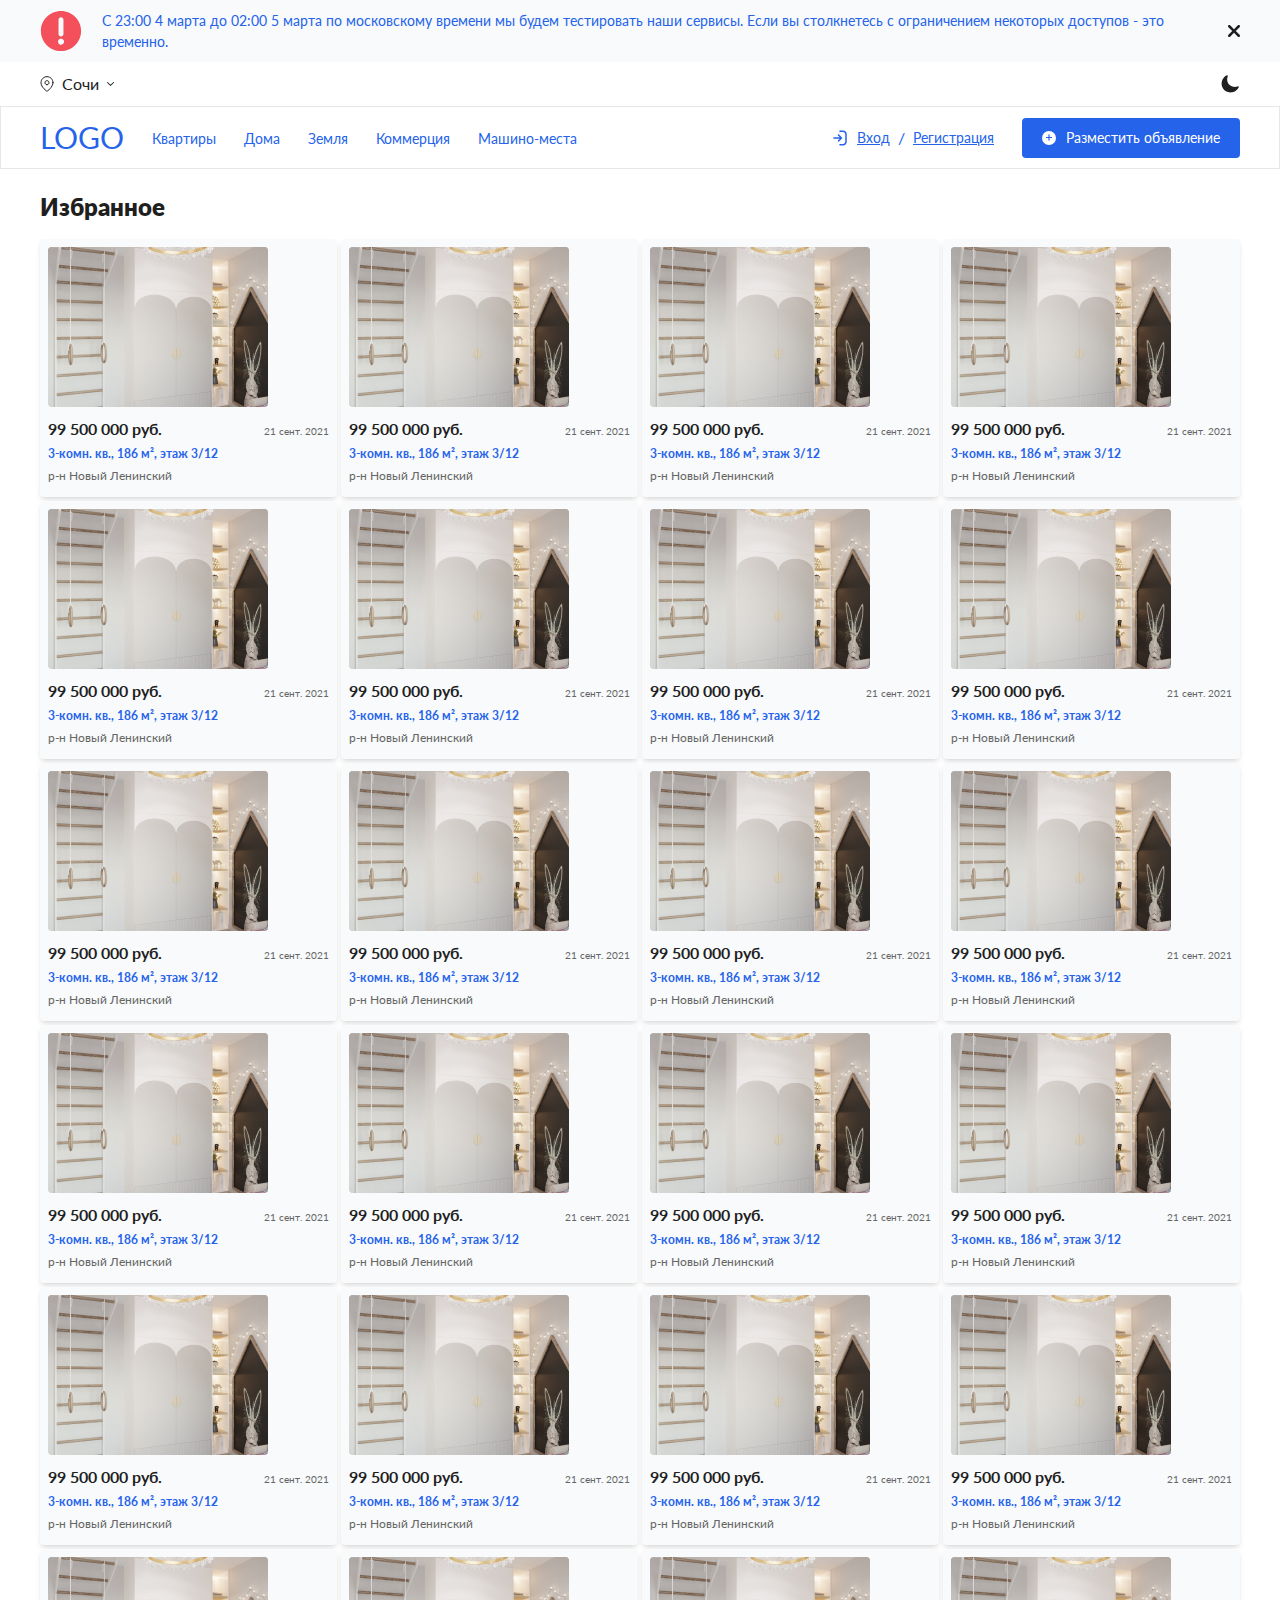
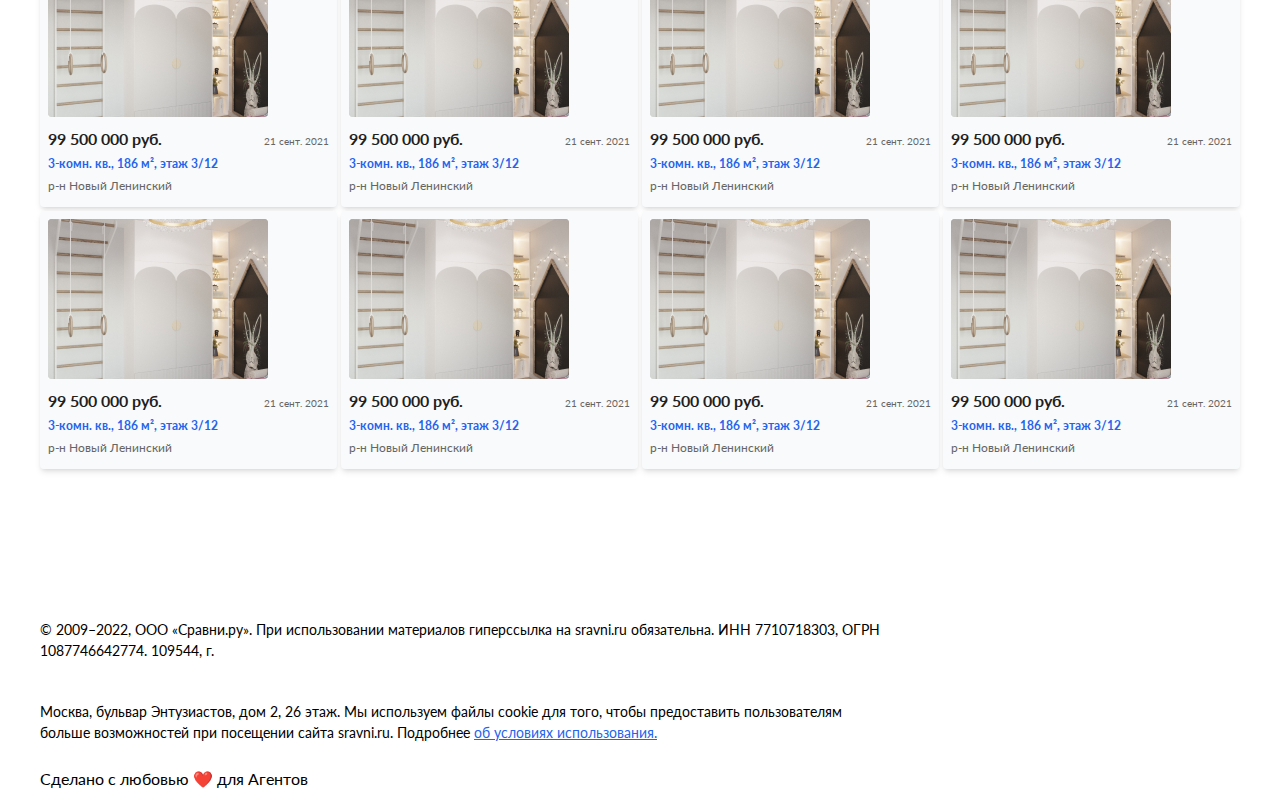
<file: user/favorites.html>
<!DOCTYPE html><html><head><meta name="viewport" content="width=device-width"/><meta charSet="utf-8"/><title>Avito Next App</title><meta name="description" content="Generated by create next app"/><link rel="icon" href="/favicon.ico"/><meta name="next-head-count" content="5"/><link rel="preload" href="/_next/static/css/f74ae0c3fe6ddf54.css" as="style"/><link rel="stylesheet" href="/_next/static/css/f74ae0c3fe6ddf54.css" data-n-g=""/><noscript data-n-css=""></noscript><script defer="" nomodule="" src="/_next/static/chunks/polyfills-5cd94c89d3acac5f.js"></script><script src="/_next/static/chunks/webpack-214a7cc3386de141.js" defer=""></script><script src="/_next/static/chunks/framework-fc97f3f1282ce3ed.js" defer=""></script><script src="/_next/static/chunks/main-8e5fddcd8df7476c.js" defer=""></script><script src="/_next/static/chunks/pages/_app-0e4e4b8070426935.js" defer=""></script><script src="/_next/static/chunks/945-a60e2e1b830c0cfd.js" defer=""></script><script src="/_next/static/chunks/990-25abe96b946a472d.js" defer=""></script><script src="/_next/static/chunks/pages/user/favorites-4a17ad0eb29f47a9.js" defer=""></script><script src="/_next/static/Vrlddk2oiMLZU0tPkk8zB/_buildManifest.js" defer=""></script><script src="/_next/static/Vrlddk2oiMLZU0tPkk8zB/_ssgManifest.js" defer=""></script><script src="/_next/static/Vrlddk2oiMLZU0tPkk8zB/_middlewareManifest.js" defer=""></script></head><body><div id="__next"><div class="hidden lg:block"><div><div id="alert" class="bg-greylight fixed top-0 left-0 w-full z-10"><div class="container mx-auto px-[15px]"><div class="flex items-center justify-between py-2.5"><img src="/_next/static/media/danger-red.b75377c3.svg" width="42" height="42"/><span class="text-blue text-sm mx-5 block">С 23:00 4 марта до 02:00 5 марта по московскому времени мы будем тестировать наши сервисы. Если вы столкнетесь с ограничением некоторых доступов - это временно. </span><button><img src="/_next/static/media/close-primary.450c9a1d.svg" width="12" height="12"/></button></div></div></div></div></div><header id="Header"><div class="hidden lg:block lg:py-2.5"><div class="container mx-auto px-[15px]"><div class="flex justify-between"><div class="flex items-center gap-2"><img src="/_next/static/media/map-mark-primary.9852a629.svg" width="14" height="16"/><span class="text-primary text-base">Сочи</span><img src="/_next/static/media/arrow-primary.e0fcb2b0.svg" width="7" height="4"/></div><div class="flex gap-10 justify-between items-center"><a class="flex items-center justify-center w-5 h-5"><img src="/_next/static/media/theme-primary.c28e39cf.svg" width="18" height="18"/></a></div></div></div></div><div class="bg-greylight mb-5 lg:bg-transparent border-solid border lg:border-t border-greyborder"><div class="container mx-auto px-[15px]"><div class="flex justify-between items-center py-2"><div class="flex lg:gap-4 lg:w-full items-center justify-between"><div class="flex items-center"><a class="text-3xl text-blue cursor-pointer">LOGO</a><div class="hidden lg:block"><nav class="flex items-center h-full ml-3.5"><li class="menu-item-0 list-none px-3.5"><a href="/link/" id="#flats" class="text-exs md:text-sm text-center text-blue">Квартиры</a></li><li class="menu-item-1 list-none px-3.5"><a href="/link/" id="#houses" class="text-exs md:text-sm text-center text-blue">Дома</a></li><li class="menu-item-2 list-none px-3.5"><a href="/link/" id="#earth" class="text-exs md:text-sm text-center text-blue">Земля</a></li><li class="menu-item-3 list-none px-3.5"><a href="/link/" id="#commertion" class="text-exs md:text-sm text-center text-blue">Коммерция</a></li><li class="menu-item-4 list-none px-3.5"><a href="/link/" id="#parking" class="text-exs md:text-sm text-center text-blue">Машино-места</a></li></nav></div></div><div class="hidden lg:block"><div class="flex items-center gap-7"><div class="flex items-center gap-2"><a class="flex items-center justify-between gap-2.5"><img src="/_next/static/media/auth-blue.d681baf2.svg" width="14" height="16"/><div class="text-blue underline text-sm">Вход</div></a><span class="text-blue">/</span><a class="text-blue underline text-sm">Регистрация</a></div><div class="h-10"><button class="bg-blue text-sm text-white w-full h-full rounded md:text-black font-normal"><a class="flex gap-2.5 items-center px-5"><div class="flex items-center justify-center w-3.5 h-3.5 rounded-full bg-white"><img src="/_next/static/media/add-blue.6d6d3ffa.svg" width="6" height="7"/></div><span class="text-white block text-sm">Разместить объявление</span></a></button></div></div></div></div><div class="lg:hidden"><div class="flex items-center gap-2"><img src="/_next/static/media/map-mark-blue.fc42816d.svg" width="14" height="16"/><span class="text-blue text-base">Сочи</span><img src="/_next/static/media/arrow-blue.70e58cae.svg" width="7" height="4"/></div></div></div></div></div></header><main id="Layout" class="pb-[86px] md:pb-[130px] overflow-hidden"><div class="container mx-auto px-[15px]"><div class="flex flex-col items-start"><h2 class="text-primary text-xl md:text-2xl font-extrabold mb-3.5 mb:mb-5">Избранное</h2><div class="grid grid-cols-2 md:grid-cols-3 lg:grid-cols-4 gap-2.5 lg:gap-1"><div class=" lg:p-2 lg:shadow-md rounded flex flex-col justify-center gap-1 md:gap-2.5 relative lg:bg-greylight"><img src="/_next/static/media/item-thumb.25f7843b.jpg" width="220" height="160"/><a class="flex flex-col md:flex-row md:flex-wrap" href="/"><span class="text-primary text-base font-bold block md:w-[60%] md:order-1 mb-1">99 500 000 руб.</span><span class="text-blue text-xs font-bold block md:w-full md:order-3 mb-1">3-комн. кв., 186 м², этаж 3/12</span><span class="text-grey text-xs block md:w-full md:order-4 mb-1">р-н Новый Ленинский</span><span class="text-grey text-exs flex md:items-center md:justify-end md:w-[40%] md:order-2 md:text-right">21 сент. 2021</span></a></div><div class=" lg:p-2 lg:shadow-md rounded flex flex-col justify-center gap-1 md:gap-2.5 relative lg:bg-greylight"><img src="/_next/static/media/item-thumb.25f7843b.jpg" width="220" height="160"/><a class="flex flex-col md:flex-row md:flex-wrap" href="/"><span class="text-primary text-base font-bold block md:w-[60%] md:order-1 mb-1">99 500 000 руб.</span><span class="text-blue text-xs font-bold block md:w-full md:order-3 mb-1">3-комн. кв., 186 м², этаж 3/12</span><span class="text-grey text-xs block md:w-full md:order-4 mb-1">р-н Новый Ленинский</span><span class="text-grey text-exs flex md:items-center md:justify-end md:w-[40%] md:order-2 md:text-right">21 сент. 2021</span></a></div><div class=" lg:p-2 lg:shadow-md rounded flex flex-col justify-center gap-1 md:gap-2.5 relative lg:bg-greylight"><img src="/_next/static/media/item-thumb.25f7843b.jpg" width="220" height="160"/><a class="flex flex-col md:flex-row md:flex-wrap" href="/"><span class="text-primary text-base font-bold block md:w-[60%] md:order-1 mb-1">99 500 000 руб.</span><span class="text-blue text-xs font-bold block md:w-full md:order-3 mb-1">3-комн. кв., 186 м², этаж 3/12</span><span class="text-grey text-xs block md:w-full md:order-4 mb-1">р-н Новый Ленинский</span><span class="text-grey text-exs flex md:items-center md:justify-end md:w-[40%] md:order-2 md:text-right">21 сент. 2021</span></a></div><div class=" lg:p-2 lg:shadow-md rounded flex flex-col justify-center gap-1 md:gap-2.5 relative lg:bg-greylight"><img src="/_next/static/media/item-thumb.25f7843b.jpg" width="220" height="160"/><a class="flex flex-col md:flex-row md:flex-wrap" href="/"><span class="text-primary text-base font-bold block md:w-[60%] md:order-1 mb-1">99 500 000 руб.</span><span class="text-blue text-xs font-bold block md:w-full md:order-3 mb-1">3-комн. кв., 186 м², этаж 3/12</span><span class="text-grey text-xs block md:w-full md:order-4 mb-1">р-н Новый Ленинский</span><span class="text-grey text-exs flex md:items-center md:justify-end md:w-[40%] md:order-2 md:text-right">21 сент. 2021</span></a></div><div class=" lg:p-2 lg:shadow-md rounded flex flex-col justify-center gap-1 md:gap-2.5 relative lg:bg-greylight"><img src="/_next/static/media/item-thumb.25f7843b.jpg" width="220" height="160"/><a class="flex flex-col md:flex-row md:flex-wrap" href="/"><span class="text-primary text-base font-bold block md:w-[60%] md:order-1 mb-1">99 500 000 руб.</span><span class="text-blue text-xs font-bold block md:w-full md:order-3 mb-1">3-комн. кв., 186 м², этаж 3/12</span><span class="text-grey text-xs block md:w-full md:order-4 mb-1">р-н Новый Ленинский</span><span class="text-grey text-exs flex md:items-center md:justify-end md:w-[40%] md:order-2 md:text-right">21 сент. 2021</span></a></div><div class=" lg:p-2 lg:shadow-md rounded flex flex-col justify-center gap-1 md:gap-2.5 relative lg:bg-greylight"><img src="/_next/static/media/item-thumb.25f7843b.jpg" width="220" height="160"/><a class="flex flex-col md:flex-row md:flex-wrap" href="/"><span class="text-primary text-base font-bold block md:w-[60%] md:order-1 mb-1">99 500 000 руб.</span><span class="text-blue text-xs font-bold block md:w-full md:order-3 mb-1">3-комн. кв., 186 м², этаж 3/12</span><span class="text-grey text-xs block md:w-full md:order-4 mb-1">р-н Новый Ленинский</span><span class="text-grey text-exs flex md:items-center md:justify-end md:w-[40%] md:order-2 md:text-right">21 сент. 2021</span></a></div><div class=" lg:p-2 lg:shadow-md rounded flex flex-col justify-center gap-1 md:gap-2.5 relative lg:bg-greylight"><img src="/_next/static/media/item-thumb.25f7843b.jpg" width="220" height="160"/><a class="flex flex-col md:flex-row md:flex-wrap" href="/"><span class="text-primary text-base font-bold block md:w-[60%] md:order-1 mb-1">99 500 000 руб.</span><span class="text-blue text-xs font-bold block md:w-full md:order-3 mb-1">3-комн. кв., 186 м², этаж 3/12</span><span class="text-grey text-xs block md:w-full md:order-4 mb-1">р-н Новый Ленинский</span><span class="text-grey text-exs flex md:items-center md:justify-end md:w-[40%] md:order-2 md:text-right">21 сент. 2021</span></a></div><div class=" lg:p-2 lg:shadow-md rounded flex flex-col justify-center gap-1 md:gap-2.5 relative lg:bg-greylight"><img src="/_next/static/media/item-thumb.25f7843b.jpg" width="220" height="160"/><a class="flex flex-col md:flex-row md:flex-wrap" href="/"><span class="text-primary text-base font-bold block md:w-[60%] md:order-1 mb-1">99 500 000 руб.</span><span class="text-blue text-xs font-bold block md:w-full md:order-3 mb-1">3-комн. кв., 186 м², этаж 3/12</span><span class="text-grey text-xs block md:w-full md:order-4 mb-1">р-н Новый Ленинский</span><span class="text-grey text-exs flex md:items-center md:justify-end md:w-[40%] md:order-2 md:text-right">21 сент. 2021</span></a></div><div class=" lg:p-2 lg:shadow-md rounded flex flex-col justify-center gap-1 md:gap-2.5 relative lg:bg-greylight"><img src="/_next/static/media/item-thumb.25f7843b.jpg" width="220" height="160"/><a class="flex flex-col md:flex-row md:flex-wrap" href="/"><span class="text-primary text-base font-bold block md:w-[60%] md:order-1 mb-1">99 500 000 руб.</span><span class="text-blue text-xs font-bold block md:w-full md:order-3 mb-1">3-комн. кв., 186 м², этаж 3/12</span><span class="text-grey text-xs block md:w-full md:order-4 mb-1">р-н Новый Ленинский</span><span class="text-grey text-exs flex md:items-center md:justify-end md:w-[40%] md:order-2 md:text-right">21 сент. 2021</span></a></div><div class=" lg:p-2 lg:shadow-md rounded flex flex-col justify-center gap-1 md:gap-2.5 relative lg:bg-greylight"><img src="/_next/static/media/item-thumb.25f7843b.jpg" width="220" height="160"/><a class="flex flex-col md:flex-row md:flex-wrap" href="/"><span class="text-primary text-base font-bold block md:w-[60%] md:order-1 mb-1">99 500 000 руб.</span><span class="text-blue text-xs font-bold block md:w-full md:order-3 mb-1">3-комн. кв., 186 м², этаж 3/12</span><span class="text-grey text-xs block md:w-full md:order-4 mb-1">р-н Новый Ленинский</span><span class="text-grey text-exs flex md:items-center md:justify-end md:w-[40%] md:order-2 md:text-right">21 сент. 2021</span></a></div><div class=" lg:p-2 lg:shadow-md rounded flex flex-col justify-center gap-1 md:gap-2.5 relative lg:bg-greylight"><img src="/_next/static/media/item-thumb.25f7843b.jpg" width="220" height="160"/><a class="flex flex-col md:flex-row md:flex-wrap" href="/"><span class="text-primary text-base font-bold block md:w-[60%] md:order-1 mb-1">99 500 000 руб.</span><span class="text-blue text-xs font-bold block md:w-full md:order-3 mb-1">3-комн. кв., 186 м², этаж 3/12</span><span class="text-grey text-xs block md:w-full md:order-4 mb-1">р-н Новый Ленинский</span><span class="text-grey text-exs flex md:items-center md:justify-end md:w-[40%] md:order-2 md:text-right">21 сент. 2021</span></a></div><div class=" lg:p-2 lg:shadow-md rounded flex flex-col justify-center gap-1 md:gap-2.5 relative lg:bg-greylight"><img src="/_next/static/media/item-thumb.25f7843b.jpg" width="220" height="160"/><a class="flex flex-col md:flex-row md:flex-wrap" href="/"><span class="text-primary text-base font-bold block md:w-[60%] md:order-1 mb-1">99 500 000 руб.</span><span class="text-blue text-xs font-bold block md:w-full md:order-3 mb-1">3-комн. кв., 186 м², этаж 3/12</span><span class="text-grey text-xs block md:w-full md:order-4 mb-1">р-н Новый Ленинский</span><span class="text-grey text-exs flex md:items-center md:justify-end md:w-[40%] md:order-2 md:text-right">21 сент. 2021</span></a></div><div class=" lg:p-2 lg:shadow-md rounded flex flex-col justify-center gap-1 md:gap-2.5 relative lg:bg-greylight"><img src="/_next/static/media/item-thumb.25f7843b.jpg" width="220" height="160"/><a class="flex flex-col md:flex-row md:flex-wrap" href="/"><span class="text-primary text-base font-bold block md:w-[60%] md:order-1 mb-1">99 500 000 руб.</span><span class="text-blue text-xs font-bold block md:w-full md:order-3 mb-1">3-комн. кв., 186 м², этаж 3/12</span><span class="text-grey text-xs block md:w-full md:order-4 mb-1">р-н Новый Ленинский</span><span class="text-grey text-exs flex md:items-center md:justify-end md:w-[40%] md:order-2 md:text-right">21 сент. 2021</span></a></div><div class=" lg:p-2 lg:shadow-md rounded flex flex-col justify-center gap-1 md:gap-2.5 relative lg:bg-greylight"><img src="/_next/static/media/item-thumb.25f7843b.jpg" width="220" height="160"/><a class="flex flex-col md:flex-row md:flex-wrap" href="/"><span class="text-primary text-base font-bold block md:w-[60%] md:order-1 mb-1">99 500 000 руб.</span><span class="text-blue text-xs font-bold block md:w-full md:order-3 mb-1">3-комн. кв., 186 м², этаж 3/12</span><span class="text-grey text-xs block md:w-full md:order-4 mb-1">р-н Новый Ленинский</span><span class="text-grey text-exs flex md:items-center md:justify-end md:w-[40%] md:order-2 md:text-right">21 сент. 2021</span></a></div><div class=" lg:p-2 lg:shadow-md rounded flex flex-col justify-center gap-1 md:gap-2.5 relative lg:bg-greylight"><img src="/_next/static/media/item-thumb.25f7843b.jpg" width="220" height="160"/><a class="flex flex-col md:flex-row md:flex-wrap" href="/"><span class="text-primary text-base font-bold block md:w-[60%] md:order-1 mb-1">99 500 000 руб.</span><span class="text-blue text-xs font-bold block md:w-full md:order-3 mb-1">3-комн. кв., 186 м², этаж 3/12</span><span class="text-grey text-xs block md:w-full md:order-4 mb-1">р-н Новый Ленинский</span><span class="text-grey text-exs flex md:items-center md:justify-end md:w-[40%] md:order-2 md:text-right">21 сент. 2021</span></a></div><div class=" lg:p-2 lg:shadow-md rounded flex flex-col justify-center gap-1 md:gap-2.5 relative lg:bg-greylight"><img src="/_next/static/media/item-thumb.25f7843b.jpg" width="220" height="160"/><a class="flex flex-col md:flex-row md:flex-wrap" href="/"><span class="text-primary text-base font-bold block md:w-[60%] md:order-1 mb-1">99 500 000 руб.</span><span class="text-blue text-xs font-bold block md:w-full md:order-3 mb-1">3-комн. кв., 186 м², этаж 3/12</span><span class="text-grey text-xs block md:w-full md:order-4 mb-1">р-н Новый Ленинский</span><span class="text-grey text-exs flex md:items-center md:justify-end md:w-[40%] md:order-2 md:text-right">21 сент. 2021</span></a></div><div class=" lg:p-2 lg:shadow-md rounded flex flex-col justify-center gap-1 md:gap-2.5 relative lg:bg-greylight"><img src="/_next/static/media/item-thumb.25f7843b.jpg" width="220" height="160"/><a class="flex flex-col md:flex-row md:flex-wrap" href="/"><span class="text-primary text-base font-bold block md:w-[60%] md:order-1 mb-1">99 500 000 руб.</span><span class="text-blue text-xs font-bold block md:w-full md:order-3 mb-1">3-комн. кв., 186 м², этаж 3/12</span><span class="text-grey text-xs block md:w-full md:order-4 mb-1">р-н Новый Ленинский</span><span class="text-grey text-exs flex md:items-center md:justify-end md:w-[40%] md:order-2 md:text-right">21 сент. 2021</span></a></div><div class=" lg:p-2 lg:shadow-md rounded flex flex-col justify-center gap-1 md:gap-2.5 relative lg:bg-greylight"><img src="/_next/static/media/item-thumb.25f7843b.jpg" width="220" height="160"/><a class="flex flex-col md:flex-row md:flex-wrap" href="/"><span class="text-primary text-base font-bold block md:w-[60%] md:order-1 mb-1">99 500 000 руб.</span><span class="text-blue text-xs font-bold block md:w-full md:order-3 mb-1">3-комн. кв., 186 м², этаж 3/12</span><span class="text-grey text-xs block md:w-full md:order-4 mb-1">р-н Новый Ленинский</span><span class="text-grey text-exs flex md:items-center md:justify-end md:w-[40%] md:order-2 md:text-right">21 сент. 2021</span></a></div><div class=" lg:p-2 lg:shadow-md rounded flex flex-col justify-center gap-1 md:gap-2.5 relative lg:bg-greylight"><img src="/_next/static/media/item-thumb.25f7843b.jpg" width="220" height="160"/><a class="flex flex-col md:flex-row md:flex-wrap" href="/"><span class="text-primary text-base font-bold block md:w-[60%] md:order-1 mb-1">99 500 000 руб.</span><span class="text-blue text-xs font-bold block md:w-full md:order-3 mb-1">3-комн. кв., 186 м², этаж 3/12</span><span class="text-grey text-xs block md:w-full md:order-4 mb-1">р-н Новый Ленинский</span><span class="text-grey text-exs flex md:items-center md:justify-end md:w-[40%] md:order-2 md:text-right">21 сент. 2021</span></a></div><div class=" lg:p-2 lg:shadow-md rounded flex flex-col justify-center gap-1 md:gap-2.5 relative lg:bg-greylight"><img src="/_next/static/media/item-thumb.25f7843b.jpg" width="220" height="160"/><a class="flex flex-col md:flex-row md:flex-wrap" href="/"><span class="text-primary text-base font-bold block md:w-[60%] md:order-1 mb-1">99 500 000 руб.</span><span class="text-blue text-xs font-bold block md:w-full md:order-3 mb-1">3-комн. кв., 186 м², этаж 3/12</span><span class="text-grey text-xs block md:w-full md:order-4 mb-1">р-н Новый Ленинский</span><span class="text-grey text-exs flex md:items-center md:justify-end md:w-[40%] md:order-2 md:text-right">21 сент. 2021</span></a></div><div class=" lg:p-2 lg:shadow-md rounded flex flex-col justify-center gap-1 md:gap-2.5 relative lg:bg-greylight"><img src="/_next/static/media/item-thumb.25f7843b.jpg" width="220" height="160"/><a class="flex flex-col md:flex-row md:flex-wrap" href="/"><span class="text-primary text-base font-bold block md:w-[60%] md:order-1 mb-1">99 500 000 руб.</span><span class="text-blue text-xs font-bold block md:w-full md:order-3 mb-1">3-комн. кв., 186 м², этаж 3/12</span><span class="text-grey text-xs block md:w-full md:order-4 mb-1">р-н Новый Ленинский</span><span class="text-grey text-exs flex md:items-center md:justify-end md:w-[40%] md:order-2 md:text-right">21 сент. 2021</span></a></div><div class=" lg:p-2 lg:shadow-md rounded flex flex-col justify-center gap-1 md:gap-2.5 relative lg:bg-greylight"><img src="/_next/static/media/item-thumb.25f7843b.jpg" width="220" height="160"/><a class="flex flex-col md:flex-row md:flex-wrap" href="/"><span class="text-primary text-base font-bold block md:w-[60%] md:order-1 mb-1">99 500 000 руб.</span><span class="text-blue text-xs font-bold block md:w-full md:order-3 mb-1">3-комн. кв., 186 м², этаж 3/12</span><span class="text-grey text-xs block md:w-full md:order-4 mb-1">р-н Новый Ленинский</span><span class="text-grey text-exs flex md:items-center md:justify-end md:w-[40%] md:order-2 md:text-right">21 сент. 2021</span></a></div><div class=" lg:p-2 lg:shadow-md rounded flex flex-col justify-center gap-1 md:gap-2.5 relative lg:bg-greylight"><img src="/_next/static/media/item-thumb.25f7843b.jpg" width="220" height="160"/><a class="flex flex-col md:flex-row md:flex-wrap" href="/"><span class="text-primary text-base font-bold block md:w-[60%] md:order-1 mb-1">99 500 000 руб.</span><span class="text-blue text-xs font-bold block md:w-full md:order-3 mb-1">3-комн. кв., 186 м², этаж 3/12</span><span class="text-grey text-xs block md:w-full md:order-4 mb-1">р-н Новый Ленинский</span><span class="text-grey text-exs flex md:items-center md:justify-end md:w-[40%] md:order-2 md:text-right">21 сент. 2021</span></a></div><div class=" lg:p-2 lg:shadow-md rounded flex flex-col justify-center gap-1 md:gap-2.5 relative lg:bg-greylight"><img src="/_next/static/media/item-thumb.25f7843b.jpg" width="220" height="160"/><a class="flex flex-col md:flex-row md:flex-wrap" href="/"><span class="text-primary text-base font-bold block md:w-[60%] md:order-1 mb-1">99 500 000 руб.</span><span class="text-blue text-xs font-bold block md:w-full md:order-3 mb-1">3-комн. кв., 186 м², этаж 3/12</span><span class="text-grey text-xs block md:w-full md:order-4 mb-1">р-н Новый Ленинский</span><span class="text-grey text-exs flex md:items-center md:justify-end md:w-[40%] md:order-2 md:text-right">21 сент. 2021</span></a></div><div class=" lg:p-2 lg:shadow-md rounded flex flex-col justify-center gap-1 md:gap-2.5 relative lg:bg-greylight"><img src="/_next/static/media/item-thumb.25f7843b.jpg" width="220" height="160"/><a class="flex flex-col md:flex-row md:flex-wrap" href="/"><span class="text-primary text-base font-bold block md:w-[60%] md:order-1 mb-1">99 500 000 руб.</span><span class="text-blue text-xs font-bold block md:w-full md:order-3 mb-1">3-комн. кв., 186 м², этаж 3/12</span><span class="text-grey text-xs block md:w-full md:order-4 mb-1">р-н Новый Ленинский</span><span class="text-grey text-exs flex md:items-center md:justify-end md:w-[40%] md:order-2 md:text-right">21 сент. 2021</span></a></div><div class=" lg:p-2 lg:shadow-md rounded flex flex-col justify-center gap-1 md:gap-2.5 relative lg:bg-greylight"><img src="/_next/static/media/item-thumb.25f7843b.jpg" width="220" height="160"/><a class="flex flex-col md:flex-row md:flex-wrap" href="/"><span class="text-primary text-base font-bold block md:w-[60%] md:order-1 mb-1">99 500 000 руб.</span><span class="text-blue text-xs font-bold block md:w-full md:order-3 mb-1">3-комн. кв., 186 м², этаж 3/12</span><span class="text-grey text-xs block md:w-full md:order-4 mb-1">р-н Новый Ленинский</span><span class="text-grey text-exs flex md:items-center md:justify-end md:w-[40%] md:order-2 md:text-right">21 сент. 2021</span></a></div><div class=" lg:p-2 lg:shadow-md rounded flex flex-col justify-center gap-1 md:gap-2.5 relative lg:bg-greylight"><img src="/_next/static/media/item-thumb.25f7843b.jpg" width="220" height="160"/><a class="flex flex-col md:flex-row md:flex-wrap" href="/"><span class="text-primary text-base font-bold block md:w-[60%] md:order-1 mb-1">99 500 000 руб.</span><span class="text-blue text-xs font-bold block md:w-full md:order-3 mb-1">3-комн. кв., 186 м², этаж 3/12</span><span class="text-grey text-xs block md:w-full md:order-4 mb-1">р-н Новый Ленинский</span><span class="text-grey text-exs flex md:items-center md:justify-end md:w-[40%] md:order-2 md:text-right">21 сент. 2021</span></a></div><div class=" lg:p-2 lg:shadow-md rounded flex flex-col justify-center gap-1 md:gap-2.5 relative lg:bg-greylight"><img src="/_next/static/media/item-thumb.25f7843b.jpg" width="220" height="160"/><a class="flex flex-col md:flex-row md:flex-wrap" href="/"><span class="text-primary text-base font-bold block md:w-[60%] md:order-1 mb-1">99 500 000 руб.</span><span class="text-blue text-xs font-bold block md:w-full md:order-3 mb-1">3-комн. кв., 186 м², этаж 3/12</span><span class="text-grey text-xs block md:w-full md:order-4 mb-1">р-н Новый Ленинский</span><span class="text-grey text-exs flex md:items-center md:justify-end md:w-[40%] md:order-2 md:text-right">21 сент. 2021</span></a></div></div></div></div></main><footer id="Footer"><div class="fixed bottom-0 left-0 w-full bg-white"><div class="border-t-[1px] border-greyborder pt-2 pb-3 md:pt-4 md:pb-8 lg:hidden"><div class="container mx-auto px-[15px]"><div class="flex items-center justify-between md:max-w-[350px] md:w-full md:mx-auto"><div class="flex flex-col items-center h-[53px] w-[50px] justify-between pt-2"><a class="flex items-center justify-center w-5 h-5"><img src="/_next/static/media/heart-grey.cc3fcba2.svg" width="20" height="18"/></a><span class="text-exs text-greymiddle">Избранное</span></div><div class="flex flex-col items-center h-[53px] w-[50px] justify-between pt-2"><a class="flex items-center justify-center w-5 h-5"><img src="/_next/static/media/search-grey.38306b5b.svg" width="20" height="20"/></a><span class="text-exs text-greymiddle">Поиск</span></div><div class="flex flex-col items-center gap-2"><a class="flex items-center justify-center w-8 h-8 rounded-full bg-blue"><img src="/_next/static/media/add-grey.e51f0fe7.svg" width="14" height="14"/></a><span class="text-exs text-greymiddle">Разместить</span></div><div class="flex flex-col items-center h-[53px] w-[50px] justify-between pt-2"><a class="flex items-center justify-center w-5 h-5 relative"><img src="/_next/static/media/messages-grey.0f819911.svg" width="19" height="19"/><div class="absolute right-[-1px] top-[-1px] bg-red rounded-full w-3 h-3 text-white text-exs flex justify-center items-center">2</div></a><span class="text-exs text-greymiddle">Сообщения</span></div><div class="flex flex-col items-center h-[53px] w-[50px] justify-between pt-2"><a class="flex items-center justify-center w-5 h-5"><img src="/_next/static/media/user-grey.122227d9.svg" width="18" height="20"/></a><span class="text-exs text-greymiddle">Профиль</span></div></div></div></div></div><div class="hidden lg:block"><div class="container mx-auto px-[15px]"><div class="w-[70%] py-5"><span class="block mb-10 text-sm">© 2009–2022, ООО «Сравни.ру». При использовании материалов гиперссылка на sravni.ru обязательна. ИНН 7710718303, ОГРН 1087746642774. 109544, г.</span><span class="block mb-6 text-sm">Москва, бульвар Энтузиастов, дом 2, 26 этаж. Мы используем файлы cookie для того, чтобы предоставить пользователям больше возможностей при посещении сайта sravni.ru. Подробнее<!-- --> <!-- --><a class="underline text-blue text-sm" href="/">об условиях использования.</a></span><span class="block text-bold">Сделано с любовью ❤️ для Агентов</span></div></div></div></footer></div><script id="__NEXT_DATA__" type="application/json">{"props":{"pageProps":{}},"page":"/user/favorites","query":{},"buildId":"Vrlddk2oiMLZU0tPkk8zB","nextExport":true,"autoExport":true,"isFallback":false,"scriptLoader":[]}</script></body></html>
</file>
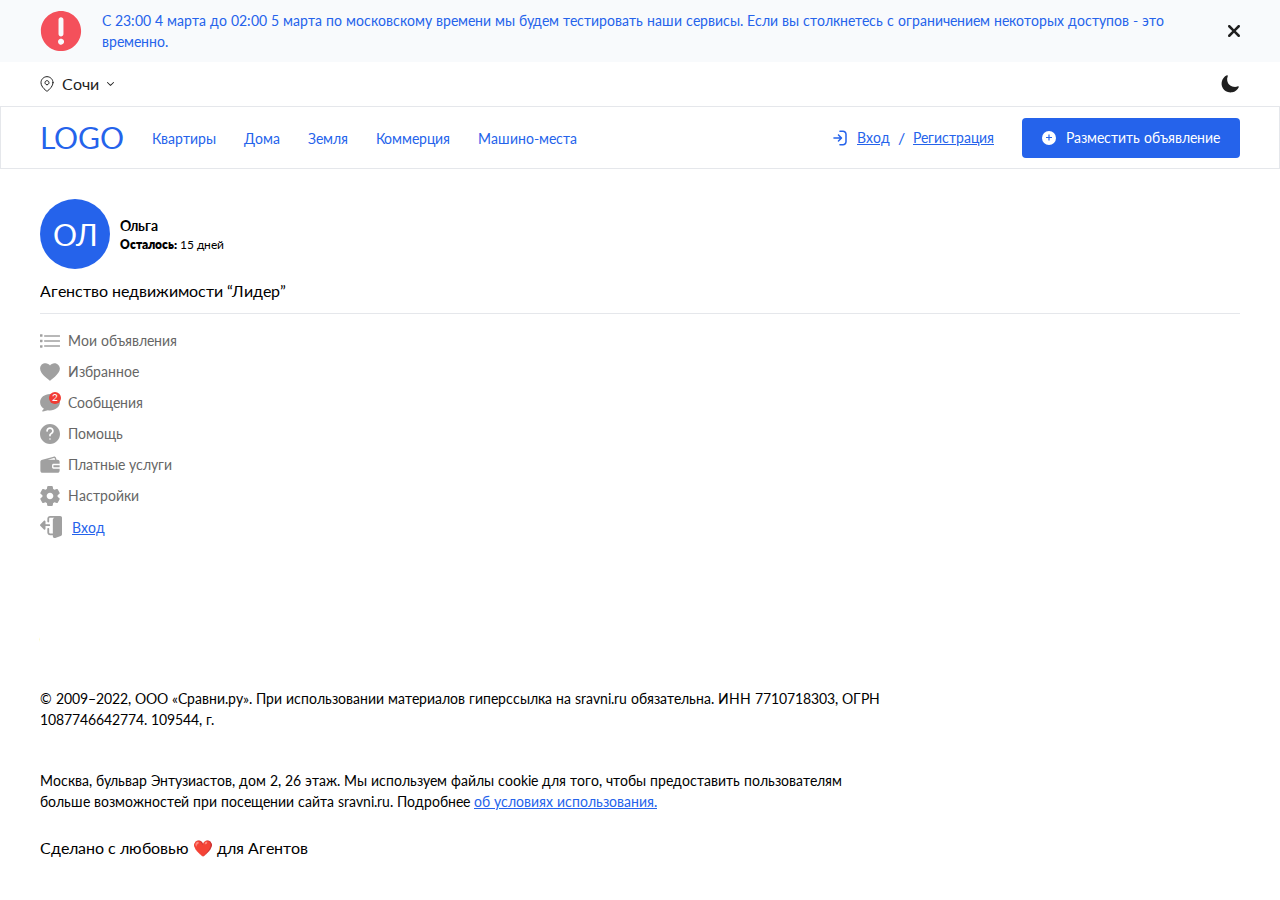
<file: user/profile.html>
<!DOCTYPE html><html><head><meta name="viewport" content="width=device-width"/><meta charSet="utf-8"/><title>Avito Next App</title><meta name="description" content="Generated by create next app"/><link rel="icon" href="/favicon.ico"/><meta name="next-head-count" content="5"/><link rel="preload" href="/_next/static/css/f74ae0c3fe6ddf54.css" as="style"/><link rel="stylesheet" href="/_next/static/css/f74ae0c3fe6ddf54.css" data-n-g=""/><noscript data-n-css=""></noscript><script defer="" nomodule="" src="/_next/static/chunks/polyfills-5cd94c89d3acac5f.js"></script><script src="/_next/static/chunks/webpack-214a7cc3386de141.js" defer=""></script><script src="/_next/static/chunks/framework-fc97f3f1282ce3ed.js" defer=""></script><script src="/_next/static/chunks/main-8e5fddcd8df7476c.js" defer=""></script><script src="/_next/static/chunks/pages/_app-0e4e4b8070426935.js" defer=""></script><script src="/_next/static/chunks/945-a60e2e1b830c0cfd.js" defer=""></script><script src="/_next/static/chunks/990-25abe96b946a472d.js" defer=""></script><script src="/_next/static/chunks/pages/user/profile-19985f4890368c0c.js" defer=""></script><script src="/_next/static/Vrlddk2oiMLZU0tPkk8zB/_buildManifest.js" defer=""></script><script src="/_next/static/Vrlddk2oiMLZU0tPkk8zB/_ssgManifest.js" defer=""></script><script src="/_next/static/Vrlddk2oiMLZU0tPkk8zB/_middlewareManifest.js" defer=""></script></head><body><div id="__next"><div class="hidden lg:block"><div><div id="alert" class="bg-greylight fixed top-0 left-0 w-full z-10"><div class="container mx-auto px-[15px]"><div class="flex items-center justify-between py-2.5"><img src="/_next/static/media/danger-red.b75377c3.svg" width="42" height="42"/><span class="text-blue text-sm mx-5 block">С 23:00 4 марта до 02:00 5 марта по московскому времени мы будем тестировать наши сервисы. Если вы столкнетесь с ограничением некоторых доступов - это временно. </span><button><img src="/_next/static/media/close-primary.450c9a1d.svg" width="12" height="12"/></button></div></div></div></div></div><header id="Header"><div class="hidden lg:block lg:py-2.5"><div class="container mx-auto px-[15px]"><div class="flex justify-between"><div class="flex items-center gap-2"><img src="/_next/static/media/map-mark-primary.9852a629.svg" width="14" height="16"/><span class="text-primary text-base">Сочи</span><img src="/_next/static/media/arrow-primary.e0fcb2b0.svg" width="7" height="4"/></div><div class="flex gap-10 justify-between items-center"><a class="flex items-center justify-center w-5 h-5"><img src="/_next/static/media/theme-primary.c28e39cf.svg" width="18" height="18"/></a></div></div></div></div><div class="bg-greylight mb-5 lg:bg-transparent border-solid border lg:border-t border-greyborder"><div class="container mx-auto px-[15px]"><div class="flex justify-between items-center py-2"><div class="flex lg:gap-4 lg:w-full items-center justify-between"><div class="flex items-center"><a class="text-3xl text-blue cursor-pointer">LOGO</a><div class="hidden lg:block"><nav class="flex items-center h-full ml-3.5"><li class="menu-item-0 list-none px-3.5"><a href="/link/" id="#flats" class="text-exs md:text-sm text-center text-blue">Квартиры</a></li><li class="menu-item-1 list-none px-3.5"><a href="/link/" id="#houses" class="text-exs md:text-sm text-center text-blue">Дома</a></li><li class="menu-item-2 list-none px-3.5"><a href="/link/" id="#earth" class="text-exs md:text-sm text-center text-blue">Земля</a></li><li class="menu-item-3 list-none px-3.5"><a href="/link/" id="#commertion" class="text-exs md:text-sm text-center text-blue">Коммерция</a></li><li class="menu-item-4 list-none px-3.5"><a href="/link/" id="#parking" class="text-exs md:text-sm text-center text-blue">Машино-места</a></li></nav></div></div><div class="hidden lg:block"><div class="flex items-center gap-7"><div class="flex items-center gap-2"><a class="flex items-center justify-between gap-2.5"><img src="/_next/static/media/auth-blue.d681baf2.svg" width="14" height="16"/><div class="text-blue underline text-sm">Вход</div></a><span class="text-blue">/</span><a class="text-blue underline text-sm">Регистрация</a></div><div class="h-10"><button class="bg-blue text-sm text-white w-full h-full rounded md:text-black font-normal"><a class="flex gap-2.5 items-center px-5"><div class="flex items-center justify-center w-3.5 h-3.5 rounded-full bg-white"><img src="/_next/static/media/add-blue.6d6d3ffa.svg" width="6" height="7"/></div><span class="text-white block text-sm">Разместить объявление</span></a></button></div></div></div></div><div class="lg:hidden"><div class="flex items-center gap-2"><img src="/_next/static/media/map-mark-blue.fc42816d.svg" width="14" height="16"/><span class="text-blue text-base">Сочи</span><img src="/_next/static/media/arrow-blue.70e58cae.svg" width="7" height="4"/></div></div></div></div></div></header><main id="Layout" class="pb-[86px] md:pb-[130px] overflow-hidden"><div class="container mx-auto px-[15px]"><div><div class="block py-2.5 border-b mb-4 border-greyborder"><div class="flex justufy-between items-center gap-2.5 mb-2.5"><div class="flex items-center justify-center w-[70px] h-[70px] rounded-full bg-blue"><div class="text-white text-3xl">ОЛ</div></div><div class="flex flex-col"><span class="font-bold text-sm">Ольга</span><span class="text-xs"><span class="font-extrabold">Осталось: </span> 15 дней<!-- --></span></div></div><div>Агенство недвижимости “Лидер”</div></div><div><div class="flex flex-col gap-2.5"><div class="flex items-center gap-2 5"><a class="flex items-center justify-center w-5 h-5"><img src="/_next/static/media/user-items-grey.3392706a.svg" width="22" height="22"/></a><span class="text-grey text-sm">Мои объявления</span></div><div class="flex items-center gap-2 5"><a class="flex items-center justify-center w-5 h-5"><img src="/_next/static/media/heart-grey-solid.8c7d2b6a.svg" width="20" height="18"/></a><span class="text-grey text-sm">Избранное</span></div><div class="flex items-center gap-2 5"><a class="flex items-center justify-center w-5 h-5 relative"><img src="/_next/static/media/messages-grey-solid.a0af38b6.svg" width="20" height="18"/><div class="absolute right-[-1px] top-[-1px] bg-red rounded-full w-3 h-3 text-white text-exs flex justify-center items-center">2</div></a><span class="text-grey text-sm">Сообщения</span></div><div class="flex items-center gap-2 5"><a class="flex items-center justify-center w-5 h-5"><img src="/_next/static/media/user-help-grey-solid.758fcd49.svg" width="22" height="22"/></a><span class="text-grey text-sm">Помощь</span></div><div class="flex items-center gap-2 5"><a class="flex subscribe-center justify-center w-5 h-5"><img src="/_next/static/media/user-subscribe-grey-solid.e8e7c6c7.svg" width="20" height="17"/></a><span class="text-grey text-sm">Платные услуги</span></div><div class="flex items-center gap-2 5"><a class="flex settings-center justify-center w-5 h-5"><img src="/_next/static/media/user-settings-grey-solid.c2a5b02b.svg" width="22" height="22"/></a><span class="text-grey text-sm">Настройки</span></div><div class="flex items-center gap-2 5"><a class="flex items-center justify-between gap-2.5"><img src="/_next/static/media/auth-grey.cf35941c.svg" width="22" height="22"/><div class="text-blue underline text-sm">Вход</div></a></div></div></div></div></div></main><footer id="Footer"><div class="fixed bottom-0 left-0 w-full bg-white"><div class="border-t-[1px] border-greyborder pt-2 pb-3 md:pt-4 md:pb-8 lg:hidden"><div class="container mx-auto px-[15px]"><div class="flex items-center justify-between md:max-w-[350px] md:w-full md:mx-auto"><div class="flex flex-col items-center h-[53px] w-[50px] justify-between pt-2"><a class="flex items-center justify-center w-5 h-5"><img src="/_next/static/media/heart-grey.cc3fcba2.svg" width="20" height="18"/></a><span class="text-exs text-greymiddle">Избранное</span></div><div class="flex flex-col items-center h-[53px] w-[50px] justify-between pt-2"><a class="flex items-center justify-center w-5 h-5"><img src="/_next/static/media/search-grey.38306b5b.svg" width="20" height="20"/></a><span class="text-exs text-greymiddle">Поиск</span></div><div class="flex flex-col items-center gap-2"><a class="flex items-center justify-center w-8 h-8 rounded-full bg-blue"><img src="/_next/static/media/add-grey.e51f0fe7.svg" width="14" height="14"/></a><span class="text-exs text-greymiddle">Разместить</span></div><div class="flex flex-col items-center h-[53px] w-[50px] justify-between pt-2"><a class="flex items-center justify-center w-5 h-5 relative"><img src="/_next/static/media/messages-grey.0f819911.svg" width="19" height="19"/><div class="absolute right-[-1px] top-[-1px] bg-red rounded-full w-3 h-3 text-white text-exs flex justify-center items-center">2</div></a><span class="text-exs text-greymiddle">Сообщения</span></div><div class="flex flex-col items-center h-[53px] w-[50px] justify-between pt-2"><a class="flex items-center justify-center w-5 h-5"><img src="/_next/static/media/user-grey.122227d9.svg" width="18" height="20"/></a><span class="text-exs text-greymiddle">Профиль</span></div></div></div></div></div><div class="hidden lg:block"><div class="container mx-auto px-[15px]"><div class="w-[70%] py-5"><span class="block mb-10 text-sm">© 2009–2022, ООО «Сравни.ру». При использовании материалов гиперссылка на sravni.ru обязательна. ИНН 7710718303, ОГРН 1087746642774. 109544, г.</span><span class="block mb-6 text-sm">Москва, бульвар Энтузиастов, дом 2, 26 этаж. Мы используем файлы cookie для того, чтобы предоставить пользователям больше возможностей при посещении сайта sravni.ru. Подробнее<!-- --> <!-- --><a class="underline text-blue text-sm" href="/">об условиях использования.</a></span><span class="block text-bold">Сделано с любовью ❤️ для Агентов</span></div></div></div></footer></div><script id="__NEXT_DATA__" type="application/json">{"props":{"pageProps":{}},"page":"/user/profile","query":{},"buildId":"Vrlddk2oiMLZU0tPkk8zB","nextExport":true,"autoExport":true,"isFallback":false,"scriptLoader":[]}</script></body></html>
</file>
<file: _next/static/css/f74ae0c3fe6ddf54.css>
@import url("https://fonts.googleapis.com/css2?family=Lato:ital,wght@0,100;0,300;0,400;0,700;0,900;1,100;1,300;1,400;1,700;1,900&display=swap");

/*
! tailwindcss v3.0.24 | MIT License | https://tailwindcss.com
*/*,:after,:before{box-sizing:border-box;border:0 solid}:after,:before{--tw-content:""}html{line-height:1.5;-webkit-text-size-adjust:100%;-moz-tab-size:4;-o-tab-size:4;tab-size:4;font-family:ui-sans-serif,system-ui,-apple-system,BlinkMacSystemFont,Segoe UI,Roboto,Helvetica Neue,Arial,Noto Sans,sans-serif,Apple Color Emoji,Segoe UI Emoji,Segoe UI Symbol,Noto Color Emoji}body{margin:0;line-height:inherit}hr{height:0;color:inherit;border-top-width:1px}abbr:where([title]){-webkit-text-decoration:underline dotted;text-decoration:underline dotted}h1,h2,h3,h4,h5,h6{font-size:inherit;font-weight:inherit}a{color:inherit;text-decoration:inherit}b,strong{font-weight:bolder}code,kbd,pre,samp{font-family:ui-monospace,SFMono-Regular,Menlo,Monaco,Consolas,Liberation Mono,Courier New,monospace;font-size:1em}small{font-size:80%}sub,sup{font-size:75%;line-height:0;position:relative;vertical-align:baseline}sub{bottom:-.25em}sup{top:-.5em}table{text-indent:0;border-color:inherit;border-collapse:collapse}button,input,optgroup,select,textarea{font-family:inherit;font-size:100%;line-height:inherit;color:inherit;margin:0;padding:0}button,select{text-transform:none}[type=button],[type=reset],[type=submit],button{-webkit-appearance:button;background-color:transparent;background-image:none}:-moz-focusring{outline:auto}:-moz-ui-invalid{box-shadow:none}progress{vertical-align:baseline}::-webkit-inner-spin-button,::-webkit-outer-spin-button{height:auto}[type=search]{-webkit-appearance:textfield;outline-offset:-2px}::-webkit-search-decoration{-webkit-appearance:none}::-webkit-file-upload-button{-webkit-appearance:button;font:inherit}summary{display:list-item}blockquote,dd,dl,figure,h1,h2,h3,h4,h5,h6,hr,p,pre{margin:0}fieldset{margin:0}fieldset,legend{padding:0}menu,ol,ul{list-style:none;margin:0;padding:0}textarea{resize:vertical}input::-moz-placeholder,textarea::-moz-placeholder{opacity:1;color:#9ca3af}input:-ms-input-placeholder,textarea:-ms-input-placeholder{opacity:1;color:#9ca3af}input::placeholder,textarea::placeholder{opacity:1;color:#9ca3af}[role=button],button{cursor:pointer}:disabled{cursor:default}audio,canvas,embed,iframe,img,object,svg,video{display:block;vertical-align:middle}img,video{max-width:100%;height:auto}[hidden]{display:none}*,:after,:before{--tw-translate-x:0;--tw-translate-y:0;--tw-rotate:0;--tw-skew-x:0;--tw-skew-y:0;--tw-scale-x:1;--tw-scale-y:1;--tw-pan-x: ;--tw-pan-y: ;--tw-pinch-zoom: ;--tw-scroll-snap-strictness:proximity;--tw-ordinal: ;--tw-slashed-zero: ;--tw-numeric-figure: ;--tw-numeric-spacing: ;--tw-numeric-fraction: ;--tw-ring-inset: ;--tw-ring-offset-width:0px;--tw-ring-offset-color:#fff;--tw-ring-color:rgba(59,130,246,.5);--tw-ring-offset-shadow:0 0 #0000;--tw-ring-shadow:0 0 #0000;--tw-shadow:0 0 #0000;--tw-shadow-colored:0 0 #0000;--tw-blur: ;--tw-brightness: ;--tw-contrast: ;--tw-grayscale: ;--tw-hue-rotate: ;--tw-invert: ;--tw-saturate: ;--tw-sepia: ;--tw-drop-shadow: ;--tw-backdrop-blur: ;--tw-backdrop-brightness: ;--tw-backdrop-contrast: ;--tw-backdrop-grayscale: ;--tw-backdrop-hue-rotate: ;--tw-backdrop-invert: ;--tw-backdrop-opacity: ;--tw-backdrop-saturate: ;--tw-backdrop-sepia: }.container{width:100%}@media (min-width:450px){.container{max-width:450px}}@media (min-width:768px){.container{max-width:768px}}@media (min-width:1230px){.container{max-width:1230px}}.fixed{position:fixed}.absolute{position:absolute}.relative{position:relative}.top-0{top:0}.left-0{left:0}.bottom-0{bottom:0}.right-\[-1px\]{right:-1px}.top-\[-1px\]{top:-1px}.top-1{top:.25rem}.right-1{right:.25rem}.z-10{z-index:10}.col-start-1{grid-column-start:1}.col-start-3{grid-column-start:3}.col-end-2{grid-column-end:2}.col-end-3{grid-column-end:3}.row-span-1{grid-row:span 1/span 1}.row-span-2{grid-row:span 2/span 2}.row-start-2{grid-row-start:2}.my-5{margin-top:1.25rem;margin-bottom:1.25rem}.mx-auto{margin-left:auto;margin-right:auto}.mx-5{margin-left:1.25rem;margin-right:1.25rem}.mt-10{margin-top:2.5rem}.mb-2\.5{margin-bottom:.625rem}.mb-2{margin-bottom:.5rem}.ml-3\.5{margin-left:.875rem}.ml-3{margin-left:.75rem}.mb-1\.5{margin-bottom:.375rem}.mb-1{margin-bottom:.25rem}.mb-3\.5{margin-bottom:.875rem}.mb-3{margin-bottom:.75rem}.mb-10{margin-bottom:2.5rem}.mb-6{margin-bottom:1.5rem}.mb-5{margin-bottom:1.25rem}.mb-4{margin-bottom:1rem}.mb-0\.5{margin-bottom:.125rem}.mb-0{margin-bottom:0}.block{display:block}.flex{display:flex}.grid{display:grid}.hidden{display:none}.h-full{height:100%}.h-11{height:2.75rem}.h-5{height:1.25rem}.h-\[53px\]{height:53px}.h-10{height:2.5rem}.h-8{height:2rem}.h-3\.5{height:.875rem}.h-3{height:.75rem}.h-\[70px\]{height:70px}.h-\[40px\]{height:40px}.w-1\/5{width:20%}.w-full{width:100%}.w-5{width:1.25rem}.w-\[235px\]{width:235px}.w-\[50px\]{width:50px}.w-\[70\%\]{width:70%}.w-8{width:2rem}.w-3\.5{width:.875rem}.w-3{width:.75rem}.w-\[70px\]{width:70px}.w-\[40px\]{width:40px}.w-\[60px\]{width:60px}.min-w-\[235px\]{min-width:235px}.min-w-\[40px\]{min-width:40px}.cursor-pointer{cursor:pointer}.list-none{list-style-type:none}.grid-cols-2{grid-template-columns:repeat(2,minmax(0,1fr))}.grid-rows-home-layout{grid-template-rows:1fr auto}.flex-col{flex-direction:column}.items-start{align-items:flex-start}.items-center{align-items:center}.justify-center{justify-content:center}.justify-between{justify-content:space-between}.gap-2{gap:.5rem}.gap-3{gap:.75rem}.gap-10{gap:2.5rem}.gap-7{gap:1.75rem}.gap-2\.5{gap:.625rem}.gap-1{gap:.25rem}.gap-x-1{-moz-column-gap:.25rem;column-gap:.25rem}.overflow-hidden{overflow:hidden}.rounded{border-radius:.25rem}.rounded-full{border-radius:9999px}.rounded-\[50\%\]{border-radius:50%}.border{border-width:1px}.border-t-\[1px\]{border-top-width:1px}.border-b,.border-b-\[1px\]{border-bottom-width:1px}.border-solid{border-style:solid}.border-greylight{--tw-border-opacity:1;border-color:rgb(248 250 252/var(--tw-border-opacity))}.border-greyborder{--tw-border-opacity:1;border-color:rgb(229 231 235/var(--tw-border-opacity))}.bg-greylight{--tw-bg-opacity:1;background-color:rgb(248 250 252/var(--tw-bg-opacity))}.bg-blue{--tw-bg-opacity:1;background-color:rgb(37 99 235/var(--tw-bg-opacity))}.bg-white{--tw-bg-opacity:1;background-color:rgb(255 255 255/var(--tw-bg-opacity))}.bg-red{--tw-bg-opacity:1;background-color:rgb(242 60 52/var(--tw-bg-opacity))}.p-2{padding:.5rem}.py-5{padding-top:1.25rem;padding-bottom:1.25rem}.py-3{padding-top:.75rem;padding-bottom:.75rem}.px-3\.5{padding-left:.875rem;padding-right:.875rem}.px-3{padding-left:.75rem;padding-right:.75rem}.px-2{padding-left:.5rem;padding-right:.5rem}.px-\[15px\]{padding-left:15px;padding-right:15px}.px-2\.5{padding-left:.625rem;padding-right:.625rem}.py-2\.5{padding-top:.625rem;padding-bottom:.625rem}.py-2{padding-top:.5rem;padding-bottom:.5rem}.px-5{padding-left:1.25rem;padding-right:1.25rem}.pb-\[86px\]{padding-bottom:86px}.pt-2{padding-top:.5rem}.pb-3{padding-bottom:.75rem}.pb-2\.5{padding-bottom:.625rem}.pb-2{padding-bottom:.5rem}.text-center{text-align:center}.text-2xl{font-size:1.5rem}.text-base{font-size:1rem}.text-exs{font-size:.625rem}.text-sm{font-size:.875rem}.text-xl{font-size:1.25rem}.text-3xl{font-size:1.875rem}.text-xs{font-size:.75rem}.font-extrabold{font-weight:800}.font-bold{font-weight:700}.font-normal{font-weight:400}.text-white{--tw-text-opacity:1;color:rgb(255 255 255/var(--tw-text-opacity))}.text-blue{--tw-text-opacity:1;color:rgb(37 99 235/var(--tw-text-opacity))}.text-primary{--tw-text-opacity:1;color:rgb(31 31 31/var(--tw-text-opacity))}.text-grey{--tw-text-opacity:1;color:rgb(102 102 102/var(--tw-text-opacity))}.text-greymiddle{--tw-text-opacity:1;color:rgb(160 160 160/var(--tw-text-opacity))}.underline{-webkit-text-decoration-line:underline;text-decoration-line:underline}.shadow-sm{--tw-shadow:0 1px 2px 0 rgba(0,0,0,.05);--tw-shadow-colored:0 1px 2px 0 var(--tw-shadow-color);box-shadow:var(--tw-ring-offset-shadow,0 0 #0000),var(--tw-ring-shadow,0 0 #0000),var(--tw-shadow)}body,html{padding:0;margin:0;font-family:Lato,sans-serif}a{cursor:pointer}*{box-sizing:border-box}@media (min-width:768px){.md\:top-2\.5{top:.625rem}.md\:right-2\.5{right:.625rem}.md\:top-2{top:.5rem}.md\:right-2{right:.5rem}.md\:order-1{order:1}.md\:order-3{order:3}.md\:order-4{order:4}.md\:order-2{order:2}.md\:mx-auto{margin-left:auto;margin-right:auto}.md\:mb-5{margin-bottom:1.25rem}.md\:w-full{width:100%}.md\:w-\[60\%\]{width:60%}.md\:w-\[40\%\]{width:40%}.md\:max-w-\[350px\]{max-width:350px}.md\:grid-cols-3{grid-template-columns:repeat(3,minmax(0,1fr))}.md\:flex-row{flex-direction:row}.md\:flex-wrap{flex-wrap:wrap}.md\:items-center{align-items:center}.md\:justify-end{justify-content:flex-end}.md\:gap-1{gap:.25rem}.md\:gap-2\.5{gap:.625rem}.md\:gap-2{gap:.5rem}.md\:py-8{padding-top:2rem;padding-bottom:2rem}.md\:pb-\[130px\]{padding-bottom:130px}.md\:pt-4{padding-top:1rem}.md\:pb-8{padding-bottom:2rem}.md\:text-right{text-align:right}.md\:text-3xl{font-size:1.875rem}.md\:text-sm{font-size:.875rem}.md\:text-2xl{font-size:1.5rem}}@media (min-width:1230px){.lg\:top-\[18px\]{top:18px}.lg\:right-\[18px\]{right:18px}.lg\:mb-7{margin-bottom:1.75rem}.lg\:mb-10{margin-bottom:2.5rem}.lg\:mb-0{margin-bottom:0}.lg\:block{display:block}.lg\:flex{display:flex}.lg\:grid{display:grid}.lg\:hidden{display:none}.lg\:w-full{width:100%}.lg\:max-w-\[130px\]{max-width:130px}.lg\:grid-cols-4{grid-template-columns:repeat(4,minmax(0,1fr))}.lg\:gap-1{gap:.25rem}.lg\:gap-4{gap:1rem}.lg\:border-t{border-top-width:1px}.lg\:bg-transparent{background-color:transparent}.lg\:bg-yellow{background-color:rgba(249,216,94,.15)}.lg\:bg-greylight{--tw-bg-opacity:1;background-color:rgb(248 250 252/var(--tw-bg-opacity))}.lg\:p-20{padding:5rem}.lg\:p-2{padding:.5rem}.lg\:py-12{padding-top:3rem;padding-bottom:3rem}.lg\:py-2\.5{padding-top:.625rem;padding-bottom:.625rem}.lg\:py-2{padding-top:.5rem;padding-bottom:.5rem}.lg\:shadow-md{--tw-shadow:0 4px 6px -1px rgba(0,0,0,.1),0 2px 4px -2px rgba(0,0,0,.1);--tw-shadow-colored:0 4px 6px -1px var(--tw-shadow-color),0 2px 4px -2px var(--tw-shadow-color);box-shadow:var(--tw-ring-offset-shadow,0 0 #0000),var(--tw-ring-shadow,0 0 #0000),var(--tw-shadow)}}
</file>
